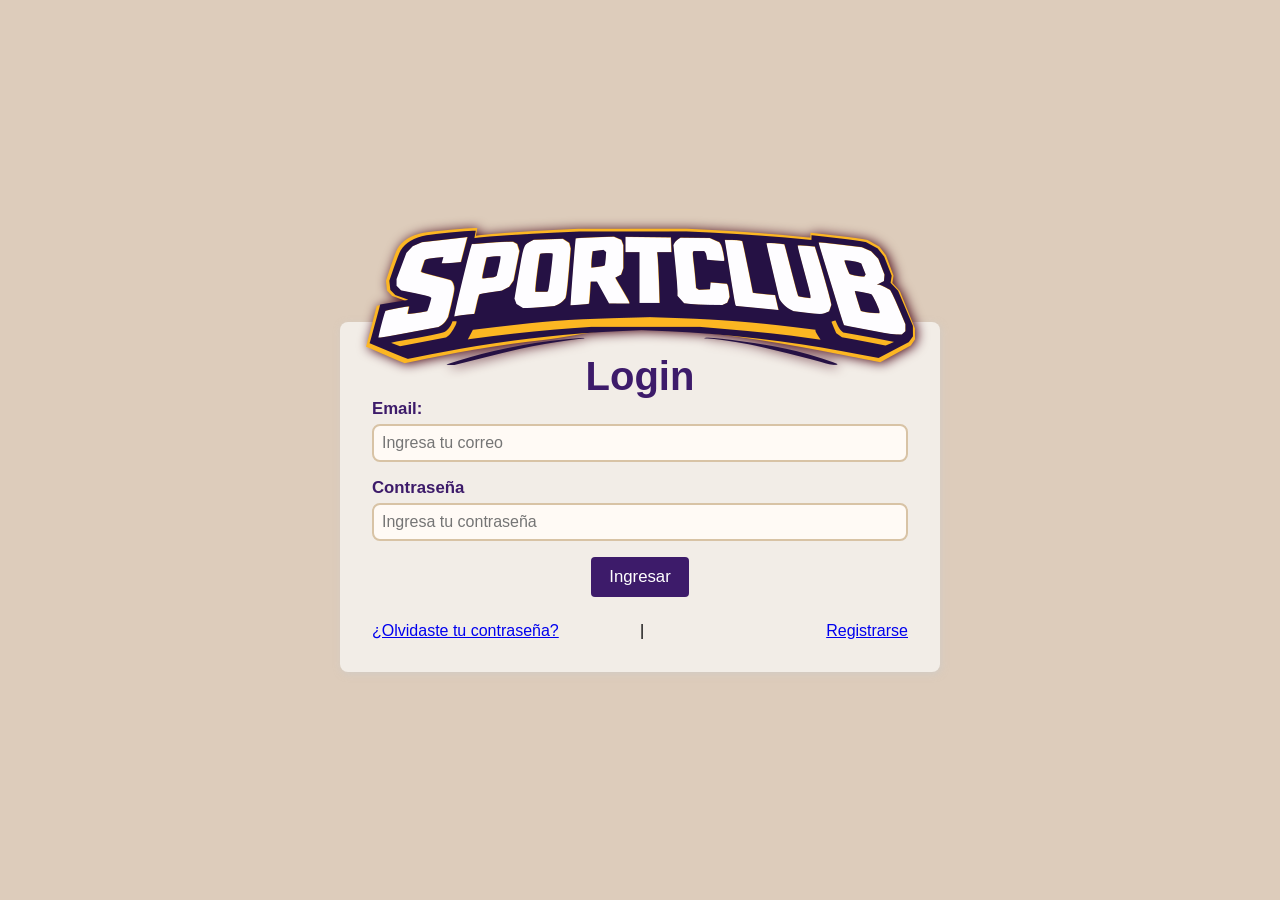
<file: index.html>
<!DOCTYPE html>
<html lang="en">

<head>
  <meta charset="UTF-8">
  <meta name="viewport" content="width=device-width, initial-scale=1.0">
  <link rel="stylesheet" href="assets/css/style.css">
  <title>Login</title>
</head>

<body>
  <header>
    <img src="assets/images/logo.png" alt="logo de la compañia">
  </header>
  <main>
    <form action="#" onsubmit="return false;">
      <h2>Login</h2>
      <div class="input-box">
        <label for="correo">Email:</label>
        <input type="email" name="correo" id="correo" placeholder="Ingresa tu correo" required>
      </div>
      <div class="input-box">
        <label for="contrasenia">Contraseña</label>
        <input type="password" name="contrasenia" id="contrasenia" placeholder="Ingresa tu contraseña" required>
      </div>
      <div class="submit-box">
        <button type="submit">Ingresar</button>
      </div>
      <div class="links-box">
        <a href="#">¿Olvidaste tu contraseña?</a>
        <div class="line">|</div>
        <a href="registro.html">Registrarse</a>
      </div>
    </form>

  </main>
</body>

</html>
</file>
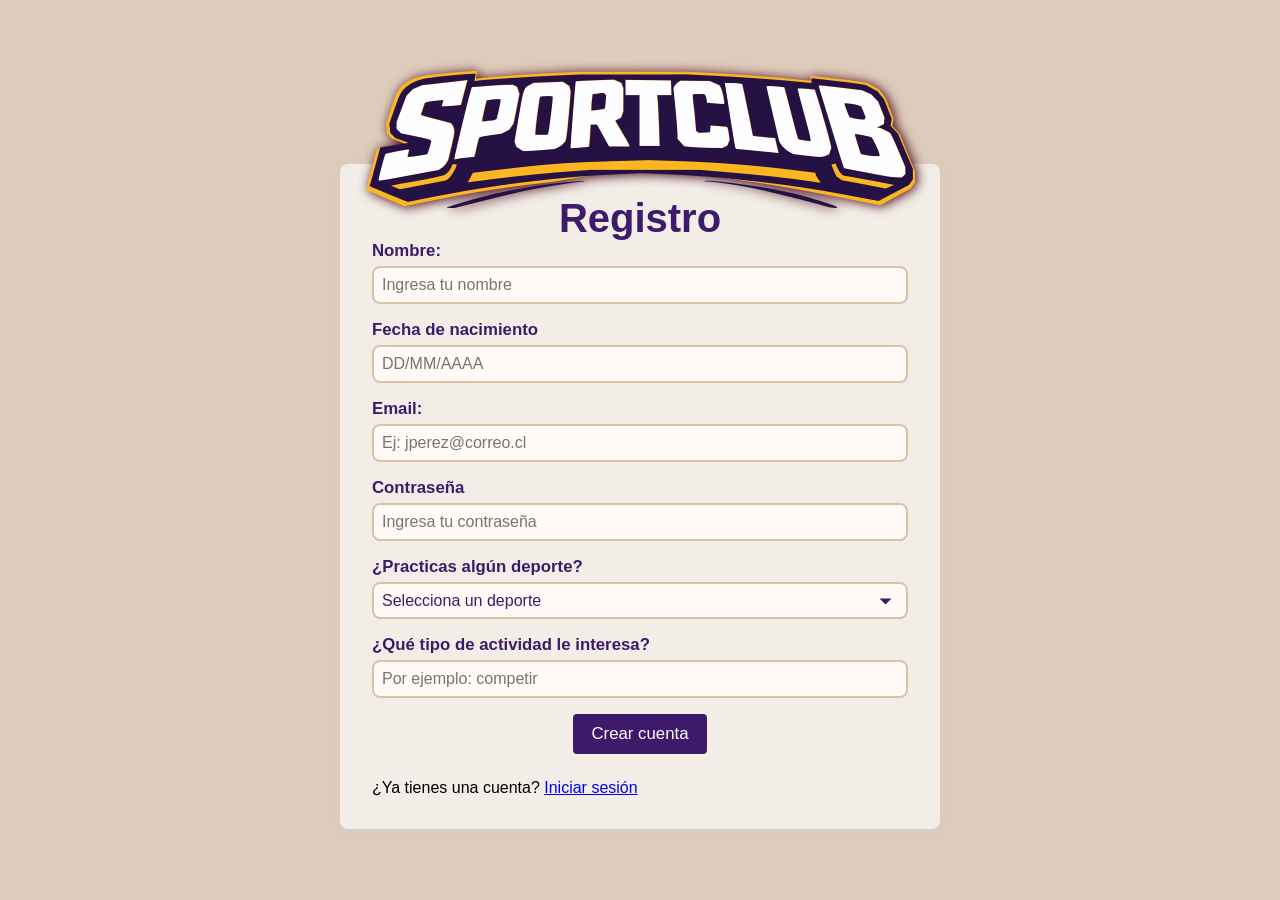
<file: registro.html>
<!DOCTYPE html>
<html lang="en">

<head>
  <meta charset="UTF-8">
  <meta name="viewport" content="width=device-width, initial-scale=1.0">
  <link rel="stylesheet" href="assets/css/style.css">
  <title>Registro</title>
</head>

<body class="registro">
  <header>
    <img src="assets/images/logo.png" alt="logo de la compañia">
  </header>
  <main>
    <form action="#" onsubmit="return false;">
      <h2>Registro</h2>
      <div class="input-box">
        <label for="correo">Nombre:</label>
        <input type="name" name="correo" id="correo" placeholder="Ingresa tu nombre">
      </div>
      <div class="input-box">
        <label for="nacimiento">Fecha de nacimiento</label>
        <input
          type="text"
          id="nacimiento"
          name="nacimiento"
          placeholder="DD/MM/AAAA"
          onfocus="this.type='date'"
          onblur="if(!this.value)this.type='text'"
        >
      </div>

      <div class="input-box">
        <label for="correo">Email:</label>
        <input type="email" name="correo" id="correo" placeholder="Ej: jperez@correo.cl" required>
      </div>

      <div class="input-box">
        <label for="contrasenia">Contraseña</label>
        <input type="password" name="contrasenia" id="contrasenia" placeholder="Ingresa tu contraseña" required>
      </div>
    
      <div class="input-box">
        <label for="deporte">¿Practicas algún deporte?</label>
      
        <select name="deporte" id="deporte">
          <option value="" disabled selected>
            Selecciona un deporte
          </option>
      
          <option value="futbol">Fútbol</option>
          <option value="basketball">Basketball</option>
          <option value="tenis">Tenis</option>
          <option value="running">Running</option>
          <option value="natacion">Natación</option>
          <option value="ciclismo">Ciclismo</option>
          <option value="gym">Gimnasio</option>
          <option value="voleibol">Voleibol</option>
          <option value="padel">Pádel</option>
          <option value="ninguno">Ninguno</option>
        </select>
      </div>

      <div class="input-box">
        <label for="actividad">¿Qué tipo de actividad le interesa?</label>
        <input type="name" name="actividad" id="correo" placeholder="Por ejemplo: competir">
      </div>

      <div class="submit-box">
        <button type="submit">Crear cuenta</button>
      </div>
      <div class="links-box">
        <span>¿Ya tienes una cuenta? <a href="index.html">Iniciar sesión</a></span>
      </div>
    </form>

  </main>
</body>

</html>
</file>
<file: assets/css/style.css>
* {
    padding: 0;
    margin: 0;
    box-sizing: border-box;
}

:root {
    --font-size-h2: 2rem;
    --font-size-label: 0.95rem;
    --font-size-input: 0.85rem;
}

body {
    min-height: 100vh;
    width: 100%;
    font-family: sans-serif;

    display: flex;
    flex-direction: column;
    justify-content: center;
    align-items: center;

    margin: auto;
    background: #dcb;
}

header {
    margin-bottom: calc(var(--font-size-label) - 4rem);
}

header img {
    width: 100%;
    filter: drop-shadow(2px 1px 6px #401);
}

form {
    box-shadow: 1px 2px 7px #ccc9;
    padding: 2em;
    width: 100vw;
    max-width: 600px;
    background: #f2ede7;
}

form h2 {
    text-align: center;
    font-size: var(--font-size-h2);
    color: #3d1b6a;
}

label {
    font-size: var(--font-size-label);
    font-weight: 600;
    color: #3d1b6a;

}

input {
    width: 100%;
    font-size: var(--font-size-input);
    padding: 8px;
    border-radius: 8px;
    border: 2px solid #d8c3a5;
    background: #fffaf5;
    outline: none;

}

input:focus {
    border-color: #4b1f7a;

    box-shadow:
        0 0 0 4px rgba(75, 31, 122, 0.15);
}

button {
    border: none;
    padding: 10px 18px;
    font-size: var(--font-size-label);
    border-radius: 4px;
    background: #3d1b6a;
    color: white;
    cursor: pointer;
}


.input-box {
    display: flex;
    flex-direction: column;
    margin-bottom: 1em;
    gap: 5px;
}

select {
    width: 100%;
    font-size: var(--font-size-input);
    padding: 8px;
    border-radius: 8px;
    border: 2px solid #d8c3a5;
    background: #fffaf5;
    outline: none;
    color: #3d1b6a;
    cursor: pointer;

    appearance: none;
    -webkit-appearance: none;
    -moz-appearance: none;

    background-image: url("data:image/svg+xml,%3Csvg xmlns='http://www.w3.org/2000/svg' width='20' height='20' fill='%233d1b6a' viewBox='0 0 16 16'%3E%3Cpath d='M1.5 5.5l6 6 6-6'/%3E%3C/svg%3E");
    
    background-repeat: no-repeat;
    background-position: right 12px center;
    background-size: 16px;

    padding-right: 40px;
}

select:focus {
    border-color: #4b1f7a;

    box-shadow:
        0 0 0 4px rgba(75, 31, 122, 0.15);
}

select option {
    background: #fffaf5;
    color: #3d1b6a;
}

.submit-box {
    text-align: center;
}

.links-box {
    margin-top: 25px;
    display: flex;
    border-radius: 1px solid red;
    text-align: center;
    flex-direction: column;
}

@media (min-width: 768px) {
    :root {
        --font-size-h2: 2.2rem;
        --font-size-label: 1rem;
        --font-size-input: 0.95rem;
    }

    form {
        max-width: 500px;
        max-width: 700px;
        border-radius: 8px;
    }

    .links-box {
        flex-direction: row;
        justify-content: space-between;
        align-items: center;
        position: relative;
    }

    .line {
        position: absolute;
        left: 50%;
    }
}

@media (min-width: 1200px) {
    :root {
        --font-size-h2: 2.5rem;
        --font-size-label: 1.05rem;
        --font-size-input: 1rem;
    }

    form {
        width: 600px;
        max-width: 900px;
    }
}

@media (min-width: 1400px) {
    :root {
        --font-size-h2: 2.7rem;
        --font-size-p: 1.25rem;
        --font-size-label: 1.2rem;
        --font-size-input: 1.1rem;
    }

    form {
        width: 600px;
        max-width: 1100px;
    }

    img[alt*="logo"] {
        width: 400px;
        border: 3px solid red;
    }
}

@media(hover: hover){
    button:hover {
        background: #52248f;
    }
}
</file>
